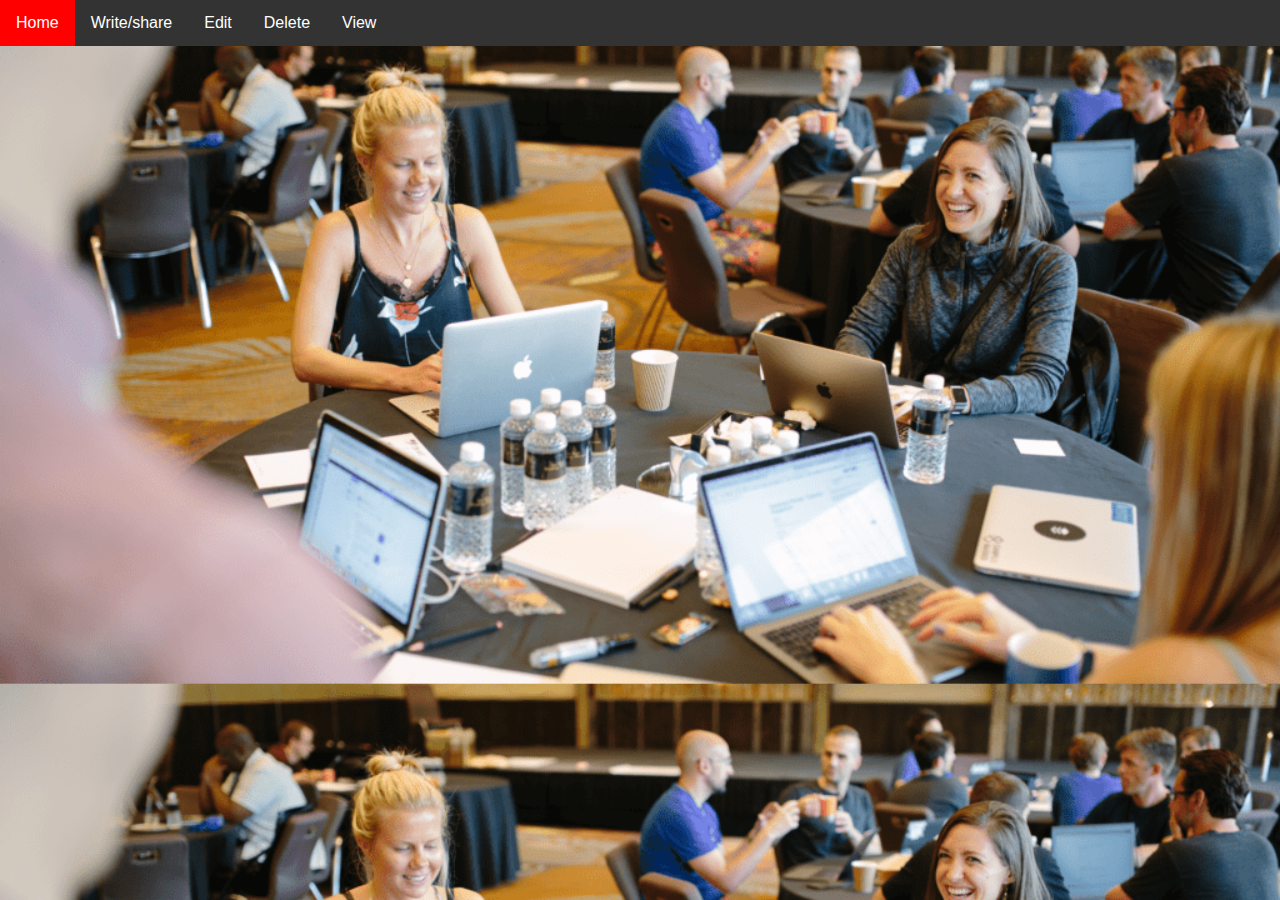
<file: index.html>
<!DOCTYPE html>
<html>
<head>
	<title></title>
	<link rel="stylesheet" type="text/css" href="style.css">
</head>
<body>
<ul>
  <li><a href="index.html">Home</a></li>
  <li><a href="#">Write/share</a></li>
  <li><a href="#">Edit</a></li>
  <li><a href="#">Delete</a></li>
  <li class="dropdown">
    <a href="javascript:void(0)" class="dropbtn">View</a>
    <div class="dropdown-content">
      <a href="#">View All</a>
      <a href="#">View Specific</a>
    </div>
  </li>
</ul>
</body>
</html>
</file>
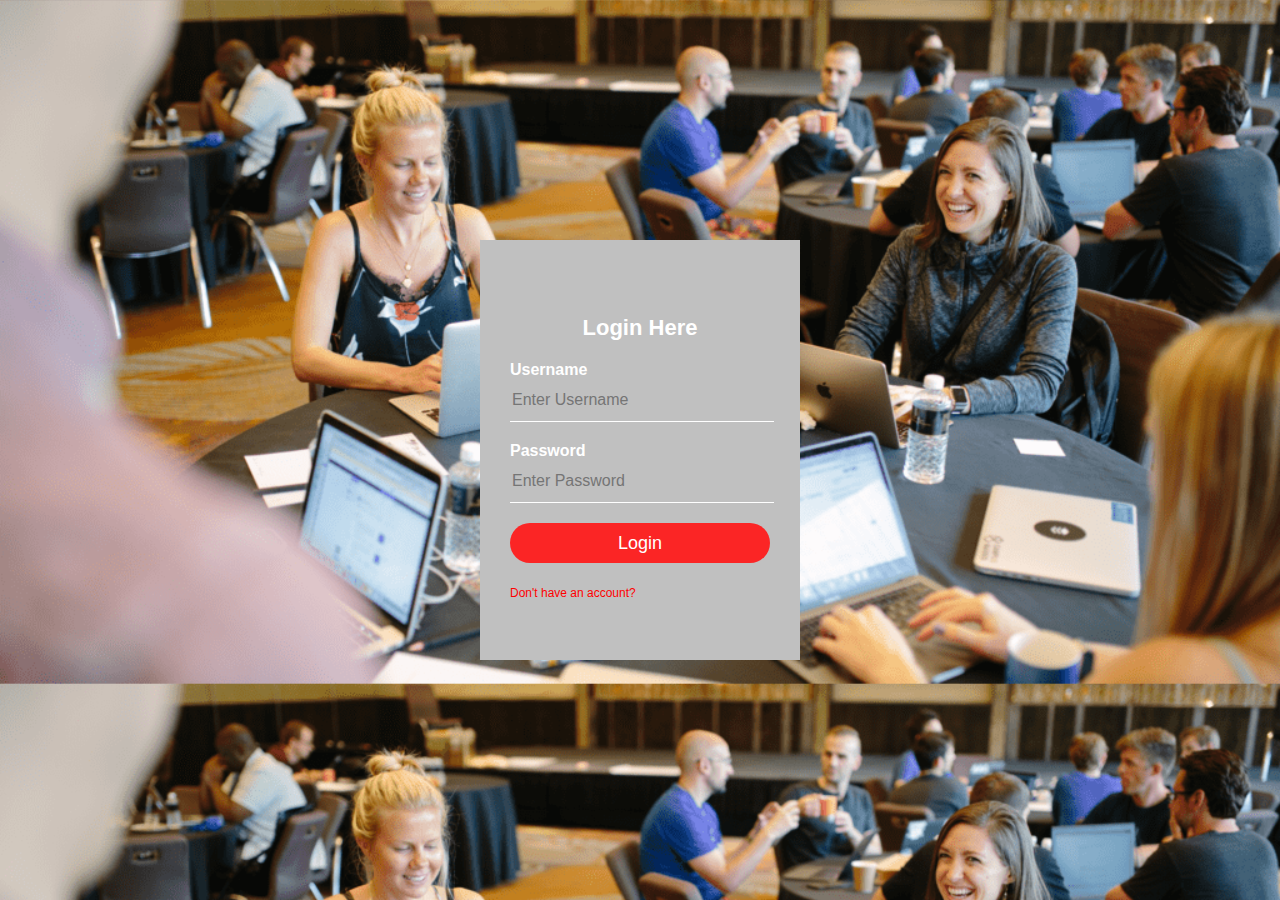
<file: login.html>
<!DOCTYPE html>
<html>
<head>
	<title>Teamwork</title>
	<link rel="stylesheet" type="text/css" href="style.css">
</head>
<body>
<div class="loginandSignup" id="login">
        <h1>Login Here</h1>
        <form>
            <p>Username</p>
            <input type="text" name="" placeholder="Enter Username">
            <p>Password</p>
            <input type="password" name="" placeholder="Enter Password">
            <input type="submit" name="" value="Login">
            <a href="Signup.html">Don't have an account?</a>
        </form>
        
    </div>
</body>
</html>
</file>
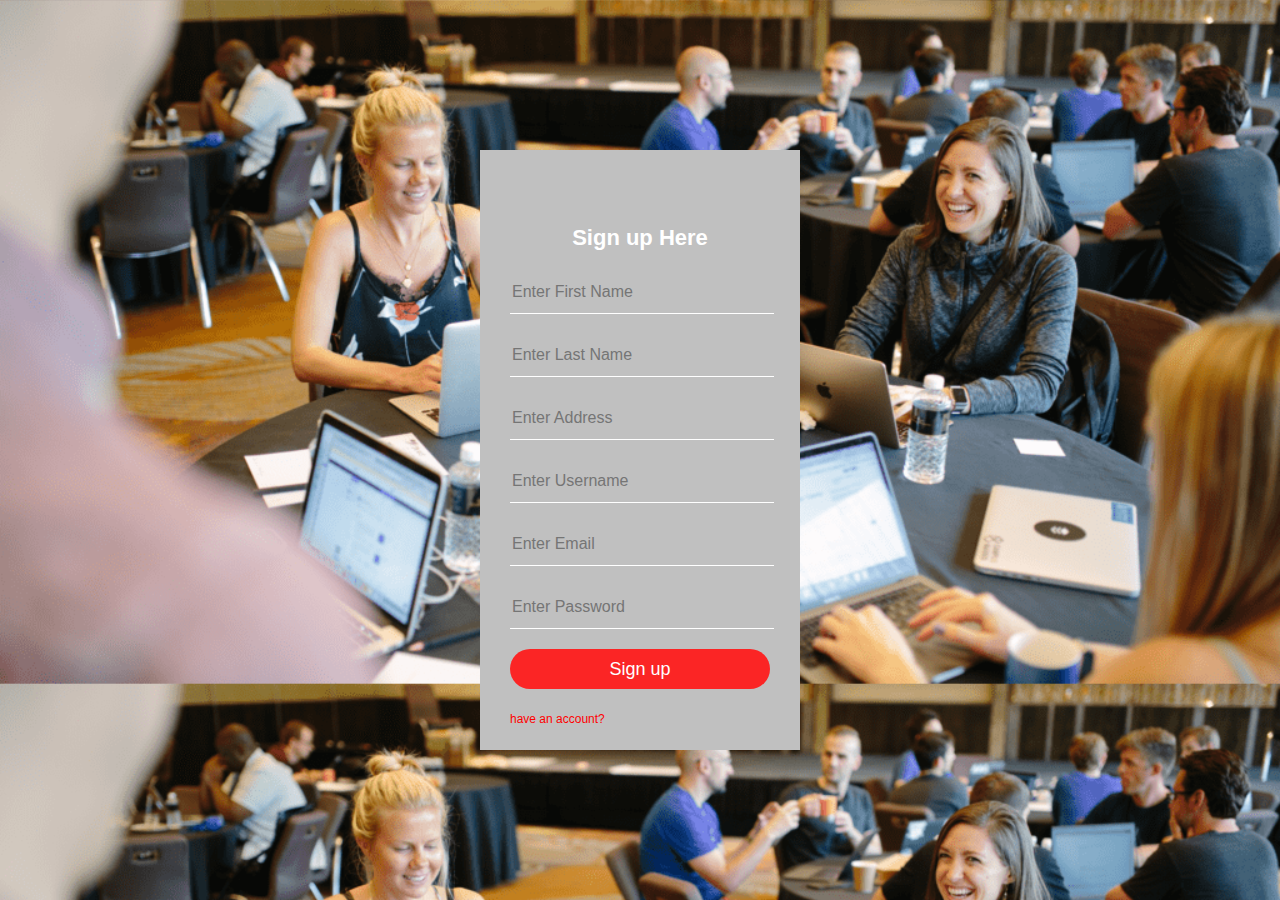
<file: signup.html>
<!DOCTYPE html>
<html>
<head>
	<title>Create Account Page</title>
	<link rel="stylesheet" type="text/css" href="style.css">
</head>
<body>
 <div class="loginandSignup">
        <h1>Sign up Here</h1>
        <form>
           
             <input type="text" name="fname" placeholder="Enter First Name">
             <input type="text" name="lname" placeholder="Enter Last Name">
             <input type="text" name="address" placeholder="Enter Address">
            <input type="text" name="username" placeholder="Enter Username">
            <input type="email" name="email" placeholder="Enter Email">
            <input type="password" name="pass" placeholder="Enter Password">
            <input type="submit" name="" value="Sign up">
            <a href="login.html">have an account?</a>
        </form>
        
    </div>
</body>
</html>
</file>
<file: style.css>
body{
    margin: 0;
    padding: 0;
    background: url(image.png);
    background-size: cover;

    font-family: sans-serif;
}

.loginandSignup{
    width: 320px;
    height: 600px;
    background: silver;
    color: #fff;
    top: 50%;
    left: 50%;
    position: absolute;
    transform: translate(-50%,-50%);
    box-sizing: border-box;
    padding: 70px 30px;
}
#login{
	height: 420px;
    }



h1{
    margin: 0;
    padding: 0 0 20px;
    text-align: center;
    font-size: 22px;
    margin-top: 5px;
}

.loginandSignup p{
    margin: 0;
    padding: 0;
    font-weight: bold;
}

.loginandSignup input{
    width: 100%;
    margin-bottom: 20px;
   

}

.loginandSignup input[type="text"], input[type="password"],input[type="email"]
{
    border: none;
    border-bottom: 1px solid #fff;
    background: transparent;
    outline: none;
    height: 40px;
    color: #fff;
    font-size: 16px;
   }
.loginandSignup input[type="submit"]
{
    border: none;
    outline: none;
    height: 40px;
    background: #fb2525;
    color: #fff;
    font-size: 18px;
    border-radius: 20px;
   
}
.loginandSignup input[type="submit"]:hover
{
    cursor: pointer;
    background: #ffc107;
    color: #000;
    
}
.loginandSignup a{
    text-decoration: none;
    font-size: 12px;
    line-height: 20px;
    color: red;
    
}

.loginandSignup a:hover
{
    color: #ffc107;
}
ul {
  list-style-type: none;
  margin: 0;
  padding: 0;
  overflow: hidden;
  background-color: #333;
}

li {
  float: left;
}

li a, .dropbtn {
  display: inline-block;
  color: white;
  text-align: center;
  padding: 14px 16px;
  text-decoration: none;
}

li a:hover, .dropdown:hover .dropbtn {
  background-color: red;
}

li.dropdown {
  display: inline-block;
}

.dropdown-content {
  display: none;
  position: absolute;
  background-color: #f9f9f9;
  min-width: 160px;
  box-shadow: 0px 8px 16px 0px rgba(0,0,0,0.2);
  z-index: 1;
}

.dropdown-content a {
  color: black;
  padding: 12px 16px;
  text-decoration: none;
  display: block;
  text-align: left;
}

.dropdown-content a:hover {background-color: #f1f1f1;}

.dropdown:hover .dropdown-content {
  display: block;
}
</file>
